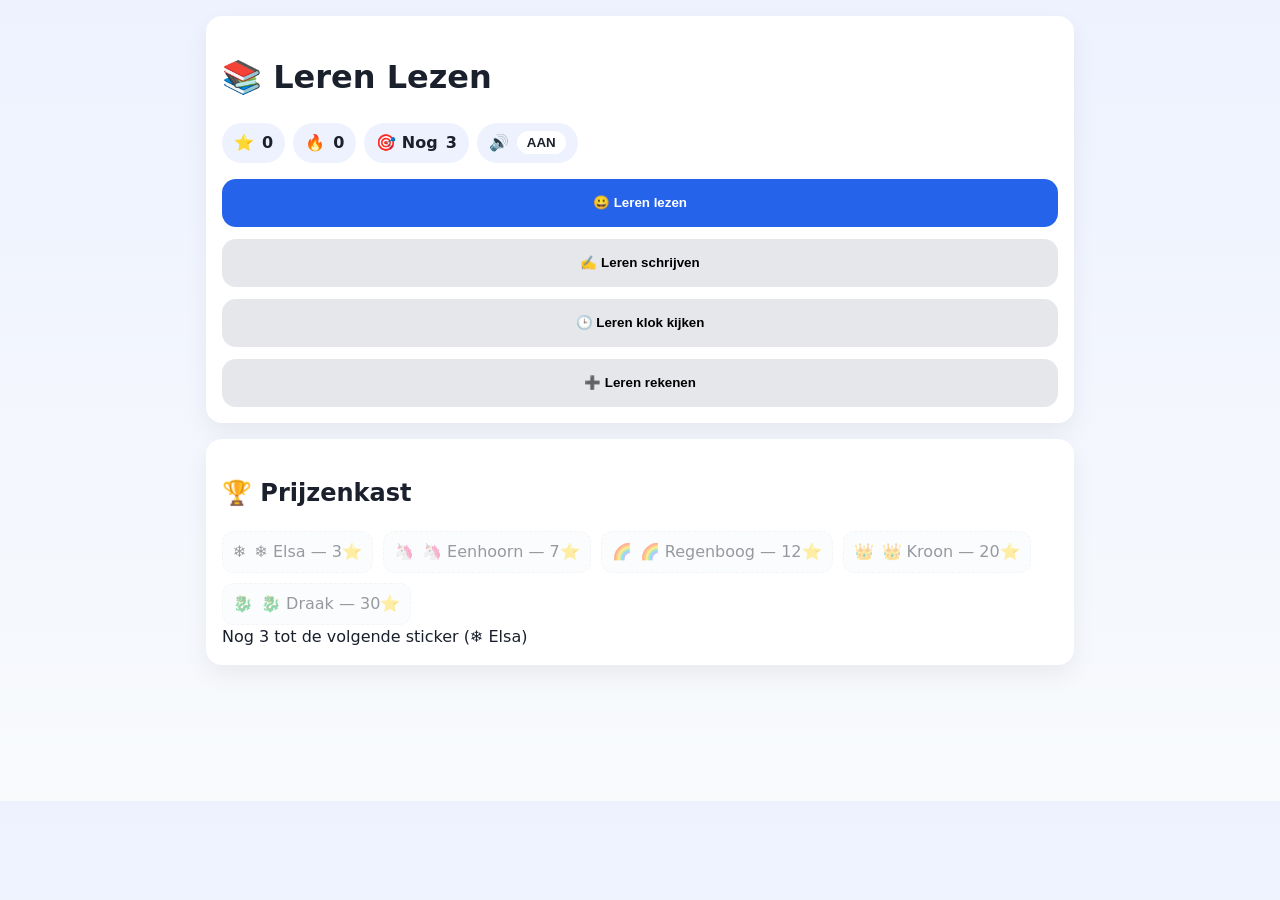
<file: index.html>
<!doctype html>
<html lang="nl">
<head>
  <meta charset="utf-8">
  <meta name="viewport" content="width=device-width, initial-scale=1">
  <title>Leren Lezen - Modular</title>
  <link rel="stylesheet" href="./public/styles.css">
</head>
<body>
  <div class="app">
    <div class="card" id="screen-home">
      <h1>📚 Leren Lezen</h1>
      <div class="toolbar">
        <span class="pill">⭐ <span id="stars">0</span></span>
        <span class="pill">🔥 <span id="streak">0</span></span>
        <span class="pill">🎯 Nog <span id="countdown-home">0</span></span>
        <span class="pill">🔊 <button id="btn-audio">AAN</button></span>
      </div>
      <div class="grid cols-1">
        <button class="btn primary" id="nav-emoji">😀 Leren lezen</button>
        <button class="btn secondary" id="nav-cvc">✍️ Leren schrijven</button>
        <button class="btn secondary" id="nav-clock">🕒 Leren klok kijken</button>
        <button class="btn secondary" id="nav-math">➕ Leren rekenen</button>
      </div>
    </div>

    <div class="card hidden" id="screen-emoji"></div>
    <div class="card hidden" id="screen-cvc"></div>
    <div class="card hidden" id="screen-clock"></div>
    <div class="card hidden" id="screen-math"></div>

    <div class="card trophy" id="trophy-card">
      <h2>🏆 Prijzenkast</h2>
      <div id="trophy-grid" class="trophy-grid"></div>
      <div class="muted" id="sticker-next"></div>
    </div>
  </div>

  <div id="confetti" class="confetti"></div>
  <div id="sticker-float" class="sticker-float">🎉</div>
  <div id="pause-overlay" class="pause-overlay"><div>
    <div class="pause-title">⏸️ Pauze</div>
    <p>Even rusten... Je kunt over <b id="pause-remaining">15:00</b> weer verder spelen.</p>
  </div></div>

  <script src="./public/app.js"></script>
</body>
</html>
</file>
<file: public/styles.css>
/* =========================
   Design Tokens
   ========================= */
:root {
  --bg: #f7fafc;
  --card: #fff;
  --text: #1a202c;
  --primary: #2563eb;
  --ok: #10b981;
  --err: #ef4444;
}

/* =========================
   Base
   ========================= */
body {
  margin: 0;
  background: linear-gradient(180deg, #eef2ff, #f8fafc);
  color: var(--text);
  font-family: system-ui, Segoe UI, Roboto;
  font-size: 16px; /* ✅ basisgrootte */
}

/* =========================
   Layout
   ========================= */
.app {
  max-width: 900px;
  margin: 0 auto;
  padding: 16px 16px 120px;
}

.grid {
  display: grid;
  gap: 12px;
}

.grid.cols-1 {
  grid-template-columns: 1fr;
}

.grid.cols-2 {
  grid-template-columns: repeat(2, 1fr);
}

/* letterrooster voor CVC spel */
.grid.cols-4 {
  grid-template-columns: repeat(4, 1fr);
}

/* =========================
   Components
   ========================= */
.card {
  background: var(--card);
  border-radius: 16px;
  box-shadow: 0 10px 25px rgba(0, 0, 0, 0.06);
  padding: 16px;
}

.btn {
  border: 0;
  border-radius: 14px;
  padding: 14px 16px;
  font-weight: 700;
  cursor: pointer;
}

.btn.primary {
  background: var(--primary);
  color: #fff;
}

.btn.secondary {
  background: #e5e7eb;
}

.pill {
  display: inline-flex;
  gap: 8px;
  background: #eef2ff;
  border-radius: 999px;
  padding: 8px 12px;
  font-weight: 600;
}

.tile {
  display: flex;
  align-items: center;
  justify-content: center;
  border-radius: 14px;
  background: #f1f5f9;
  height: 64px;
  width: 100%;
  font-size: 1.8rem;
  font-weight: 800;
}

.tile.ok {
  background: #ecfdf5;
  outline: 3px solid rgba(16, 185, 129, 0.35);
}

.tile.err {
  background: #fef2f2;
  outline: 3px solid rgba(239, 68, 68, 0.35);
}

.slots {
  display: flex;
  justify-content: center;
  gap: 12px;
  margin: 24px 0;
}

.slot {
  width: 70px;
  height: 72px;
  border-radius: 14px;
  background: #f1f5f9;
  display: flex;
  align-items: center;
  justify-content: center;
  font-size: 2.5rem;
  font-weight: 800;
  transition: background 0.2s, color 0.2s;
}

.slot.ok {
  background: #ecfdf5;
  color: #047857;
}

.slot.err {
  background: #fef2f2;
  color: #b91c1c;
}

.cvc-hint {
  display: flex;
  align-items: center;
  justify-content: center;
  gap: 12px;
  margin-top: 16px;
}

.cvc-clue {
  display: inline-flex;
  align-items: center;
  font-size: 4.5rem;
  line-height: 1;
}

.clock-face {
  width: clamp(160px, 45vw, 240px);
  aspect-ratio: 1 / 1;
  margin: 12px auto;
  position: relative;
}

.clock-svg {
  width: 100%;
  height: 100%;
  display: block;
}

.clock-face-circle {
  fill: #fff;
  stroke: #111;
  stroke-width: 4;
}

.clock-tick {
  stroke: #111;
  stroke-width: 1;
}

.clock-tick-hour {
  stroke-width: 2;
}

.clock-number {
  fill: #111;
  font-size: 18px;
  font-weight: 700;
  font-family: system-ui, Segoe UI, Roboto;
}

.clock-number-dash {
  font-size: 22px;
  font-weight: 900;
}

.clock-hand {
  stroke: #111;
  stroke-linecap: round;
}

.clock-hand-hour {
  stroke-width: 6;
}

.clock-hand-minute {
  stroke-width: 3;
}

.clock-center {
  fill: #111;
}

.clock-feedback {
  margin-top: 12px;
}

.clock-stars {
  position: absolute;
  inset: 0;
  display: flex;
  align-items: center;
  justify-content: center;
  gap: 32px;
  opacity: 0;
  pointer-events: none;
}

.clock-stars.show {
  opacity: 1;
}

.clock-star {
  font-size: 64px;
  filter: drop-shadow(0 8px 12px rgba(0, 0, 0, 0.2));
}

.clock-stars.show .clock-star {
  animation: clockStarPop 900ms ease-out;
}

.math-sum {
  font-size: 4.5rem;
  font-weight: 900;
  line-height: 1.1;
  margin: 12px 0;
  text-align: center;
}

.math-feedback {
  margin-top: 12px;
}
.trophy-grid {
  display: flex;
  flex-wrap: wrap;
  gap: 10px;
}

.trophy-item {
  display: flex;
  gap: 8px;
  padding: 8px 10px;
  border-radius: 12px;
  background: #f8fafc;
  border: 1px dashed #e5e7eb;
  transition: 0.3s;
}

.trophy-item.locked {
  opacity: 0.45;
}

.trophy-item.flash {
  transform: scale(1.06);
}

/* =========================
   Utilities
   ========================= */
.hidden {
  display: none;
}

.emoji-lg {
  font-size: 8rem; /* ✅ grote emoji’s */
  line-height: 1.2;
}

/* normale woordknoppen */
.btn.word-option {
  font-size: 1rem;      /* ca. 16px */
  padding: 14px 16px;
}


/* grote emoji boven in het spel */
.big,
#emoji-symbol {
  font-size: 6rem;      /* maak gerust 7–8rem als je nog groter wilt */
  line-height: 1.1;
  font-weight: 900;
  display: block;
  text-align: center;
}



/* =========================
   Effects
   ========================= */
.confetti {
  position: fixed;
  left: 0;
  top: 0;
  width: 100%;
  height: 0;
  pointer-events: none;
  overflow: visible;
}

.confetti i {
  position: absolute;
  font-style: normal;
  animation: fall 2200ms ease-out forwards;
  opacity: 0.95;
  font-size: 28px;
}

.sticker-float {
  position: fixed;
  left: 50%;
  top: 20%;
  transform: translate(-50%, -50%);
  font-size: 64px;

  opacity: 0;
  transition: opacity 0.2s;
}

.sticker-float.show {
  opacity: 1;
  animation: spin 2s ease-in-out;
}

.pause-overlay {
  position: fixed;
  inset: 0;
  background: rgba(17, 24, 39, 0.75);
  color: #fff;
  display: none;
  align-items: center;
  justify-content: center;
  text-align: center;
  z-index: 9999;
}

.pause-overlay.show {
  display: flex;
}

/* =========================
   Animations
   ========================= */
@keyframes fall {
  to {
    transform: translateY(60vh) rotate(360deg);
    opacity: 0;
  }
}

@keyframes spin {
  to {
    transform: translate(-50%, -50%) rotate(720deg);
  }
}

@keyframes clockStarPop {
  0% {
    transform: scale(0.4) rotate(-12deg);
    opacity: 0;
  }
  55% {
    transform: scale(1.2) rotate(10deg);
    opacity: 1;
  }
  100% {
    transform: scale(1) rotate(0deg);
    opacity: 0;
  }
}

/* Responsive and interaction safety overrides */
* {
  box-sizing: border-box;
}

body {
  line-height: 1.5;
}

.app {
  width: 100%;
}

.card {
  margin-bottom: 16px;
  overflow-wrap: anywhere;
}

.toolbar {
  display: flex;
  flex-wrap: wrap;
  gap: 8px;
  align-items: center;
  margin-bottom: 16px;
}

.btn {
  min-height: 48px;
  max-width: 100%;
  touch-action: manipulation;
}

.grid .btn,
.grid .tile {
  width: 100%;
}

.btn:focus-visible,
.tile:focus-visible,
#btn-audio:focus-visible {
  outline: 3px solid rgba(37, 99, 235, 0.45);
  outline-offset: 2px;
}

.pill {
  align-items: center;
  max-width: 100%;
}

#btn-audio {
  border: 0;
  border-radius: 999px;
  background: #fff;
  color: var(--text);
  cursor: pointer;
  font-weight: 800;
  padding: 4px 10px;
}

.slots {
  flex-wrap: wrap;
}

.pause-title {
  font-size: 2rem;
}

@media (max-width: 520px) {
  .app {
    padding: 10px 10px 96px;
  }

  .card {
    border-radius: 12px;
    padding: 12px;
  }

  .toolbar {
    align-items: stretch;
  }

  .pill {
    flex: 1 1 auto;
    justify-content: center;
  }

  .grid.cols-2,
  .grid.cols-4 {
    grid-template-columns: 1fr;
  }

  .big,
  #emoji-symbol,
  .cvc-clue,
  .math-sum {
    font-size: 3.5rem;
  }

  .slot {
    width: 64px;
    height: 66px;
    font-size: 2rem;
  }

  .clock-star {
    font-size: 48px;
  }
}
</file>
